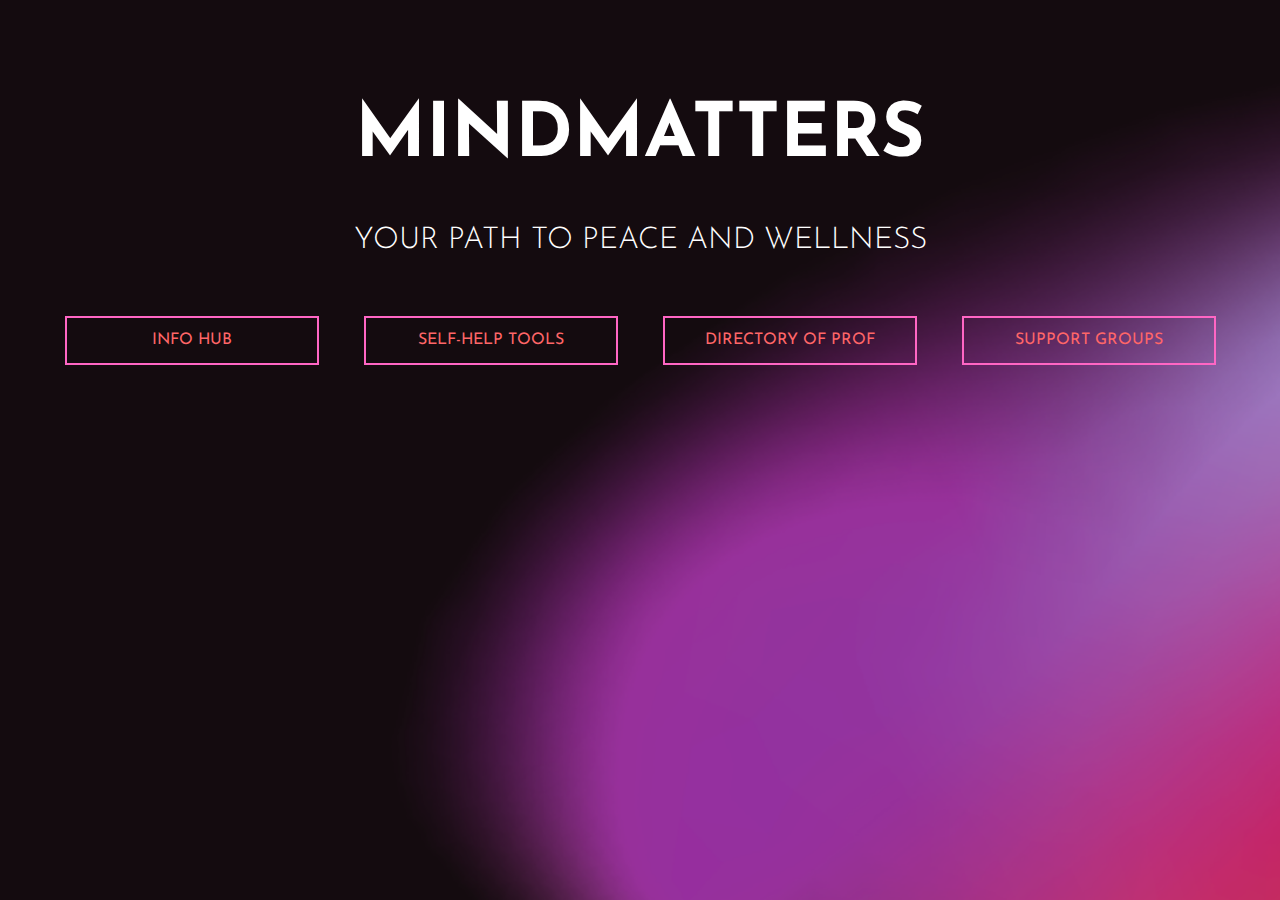
<file: index.html>
<!DOCTYPE html>
<html lang="en">

<head>
    <meta charset="UTF-8">
    <meta name="viewport" content="width=device-width, initial-scale=1.0">
    <link rel="stylesheet" href="app.css">

    <title>Mindmatters</title>
</head>

<body>
    <div class="heading">
        <h1>MINDMATTERS</h1>

        <p>Your Path to Peace and Wellness</p>
    </div>

    <div class="buttons">
        <div class="info">
            <a href="infohub.html"> INFO HUB</a>
        </div>
        <div class=" self">
            <a href="self-help.html">SELF-HELP TOOLS</a>
        </div>
        <div class="dire">
            <a href="directory.html">DIRECTORY OF PROF</a>
        </div>
        <div class="sup">
            <a href="supportgroups.html">SUPPORT GROUPS</a>
        </div>
    </div>
</body>

</html>
</file>
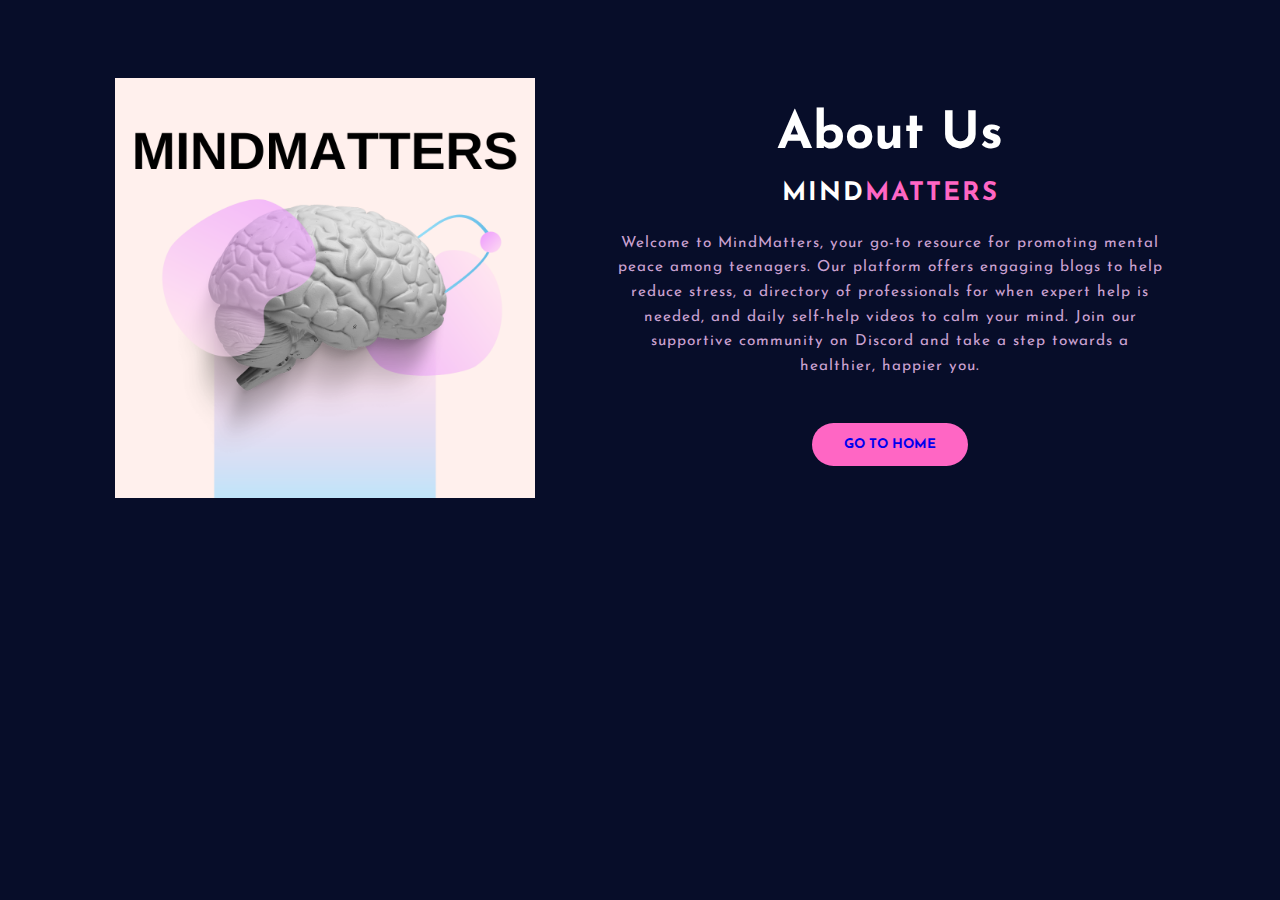
<file: aboutus.html>
<!DOCTYPE html>
<html lang="en">

<head>
    <meta charset="UTF-8">
    <meta name="viewport" content="width=device-width, initial-scale=1.0">
    <link rel="stylesheet" href="aboutus.css">
    <title>Document</title>
</head>

<body>
    <section class="about">
        <div class="main">
            <img src="/img/MINDMATTERS.png" alt="AN IMAGE">
            <div class="about-text">
                <h1>About Us</h1>
                <h5>MIND<span>MATTERS</span></h5>
                <p>Welcome to MindMatters, your go-to resource for promoting mental peace among teenagers. Our platform
                    offers engaging blogs to help reduce stress, a directory of professionals for when expert help is
                    needed, and daily self-help videos to calm your mind. Join our supportive community on Discord and
                    take a step towards a healthier, happier you.
                </p>
                <button type="button"><a href="index.html" class="idk">GO TO HOME</a></button>
            </div>
        </div>
    </section>
</body>

</html>
</file>
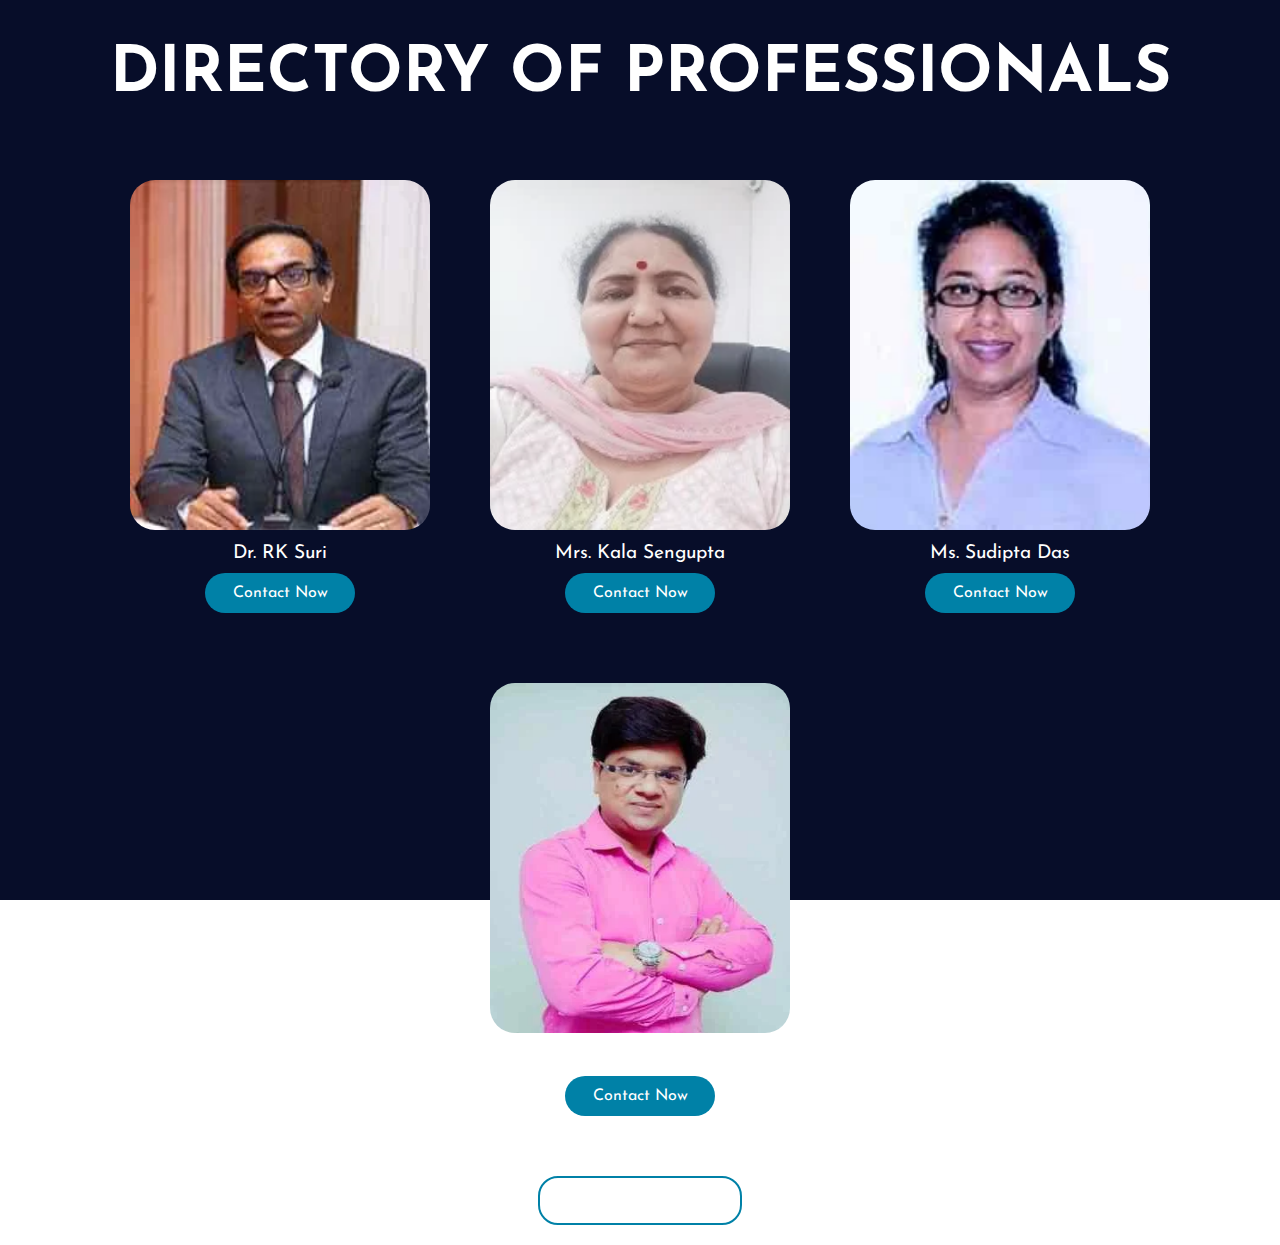
<file: directory.html>
<!DOCTYPE html>
<html lang="en">

<head>
    <meta charset="UTF-8">
    <meta name="viewport" content="width=device-width, initial-scale=1.0">
    <link rel="stylesheet" href="directory.css">
    <title>Directory of Professionals</title>
</head>

<body>
    <div class="heading">
        <h1>DIRECTORY OF PROFESSIONALS</h1>
    </div>
    <div class="container">
        <div class="people" id="first">
            <img src="img/rk suri.webp" class="rk" alt="">
            <p>Dr. RK Suri</p>
            <div class="a">
                <a href="https://www.psychowellnesscenter.com/profile-of-dr-r-k-suri" class="contact"
                    target="_blank">Contact Now</a>
            </div>
        </div>
        <div class="people" id="second">
            <img src="img/kala.webp" alt="">
            <p>Mrs. Kala Sengupta</p>
            <div class="a">
                <a href="https://www.psychowellnesscenter.com/profile-of-mrs-kala-sengupta" class="contact"
                    target="_blank">Contact Now</a>
            </div>
        </div>
        <div class="people" id="third">
            <img src="img/bro.webp" alt="">
            <p>Ms. Sudipta Das</p>
            <div class="a">
                <a href="https://www.psychowellnesscenter.com/profile-of-ms-sudipta-das" class="contact"
                    target="_blank">Contact Now</a>
            </div>
        </div>
        <div class="people" id="fourth">
            <img src="img/kamal.webp" alt="">
            <p>Dr. Kamal Aggarwal</p>
            <div class="a">
                <a href="https://www.psychowellnesscenter.com/profile-of-dr-kamal-agarwal" target="blank"
                    class="contact">Contact Now</a>
            </div>
        </div>
    </div>
    <div class="home">
        <a href="index.html">GO TO HOME</a>
    </div>
</body>

</html>
</file>
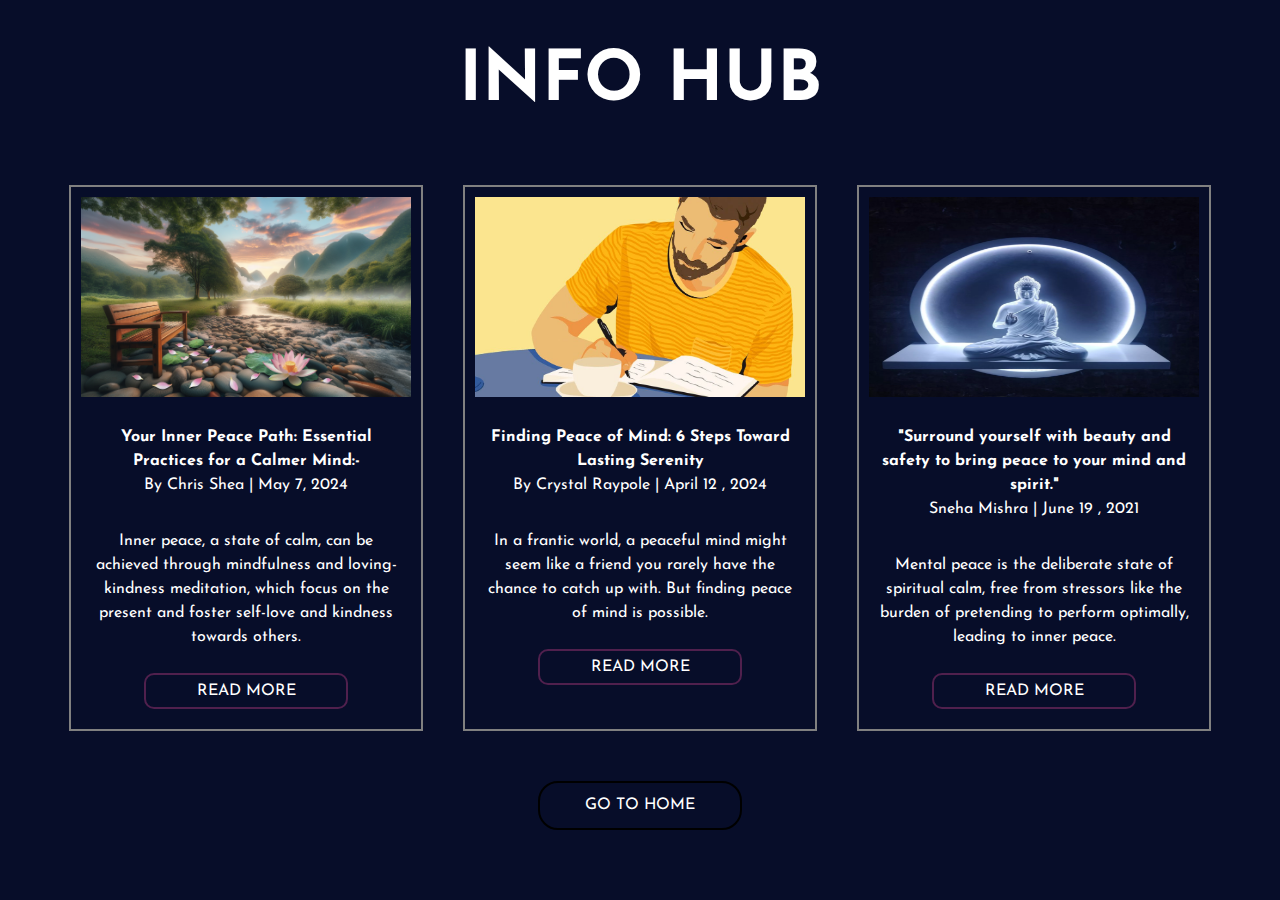
<file: infohub.html>
<!DOCTYPE html>
<html lang="en">

<head>
    <meta charset="UTF-8">
    <meta name="viewport" content="width=device-width, initial-scale=1.0">
    <link rel="stylesheet" href="infohub.css">
    <title>infohub</title>
</head>

<body>
    <div class="heading">
        <h1>INFO HUB</h1>
    </div>

    <div class="content">
        <div class="box blog1">
            <img src="img/blog1 bg.png" alt="">
            <p class="intro1"> <b>Your Inner Peace Path: Essential Practices for a Calmer Mind:-</b> <br> By Chris
                Shea | May 7, 2024</p>
            <p class="blog1content">Inner peace, a state of calm, can be achieved through mindfulness and
                loving-kindness meditation, which focus on the present and foster self-love and kindness towards
                others.</p>
            <div class="ablog1">
                <a href="https://www.lifesjourneyblog.com/your-inner-peace-path-essential-practices-for-a-calmer-mind/"
                    target="_blank">READ MORE</a>
            </div>
        </div>

        <div class="box blog2">
            <img src="img/aalo.jpg" alt="">
            <p class="intro2"><b>Finding Peace of Mind: 6 Steps Toward Lasting Serenity </b><br>By Crystal Raypole |
                April 12 , 2024</p>
            <p class="intro2" id="second">
                In a frantic world, a peaceful mind might seem like a friend you rarely have the chance to catch up
                with. But finding peace of mind is possible.
            </p>
            <div class="ablog2">
                <a href="https://psychcentral.com/blog/how-to-achieve-peace-of-mind" target="_blank">READ MORE</a>
            </div>
        </div>

        <div class="box blog3">
            <img src="img/hm.webp" alt="">
            <div class="heading3">
                <p class="blog3content"><b>"Surround yourself with beauty and safety to bring peace to your mind and
                        spirit."</b> <br> Sneha Mishra | June 19 , 2021</p>
                <p>Mental peace is the deliberate state of spiritual calm, free from stressors like the burden of
                    pretending to perform optimally, leading to inner peace. </p>
                <div class="ablog3">
                    <a href="https://timesofindia.indiatimes.com/readersblog/myblogpower/mental-peace-33931/"
                        target="_blank">READ MORE</a>
                </div>
            </div>
        </div>


    </div>
    <div class="home">
        <a href="index.html" class="hm">GO TO HOME</a>
    </div>
</body>

</html>
</file>
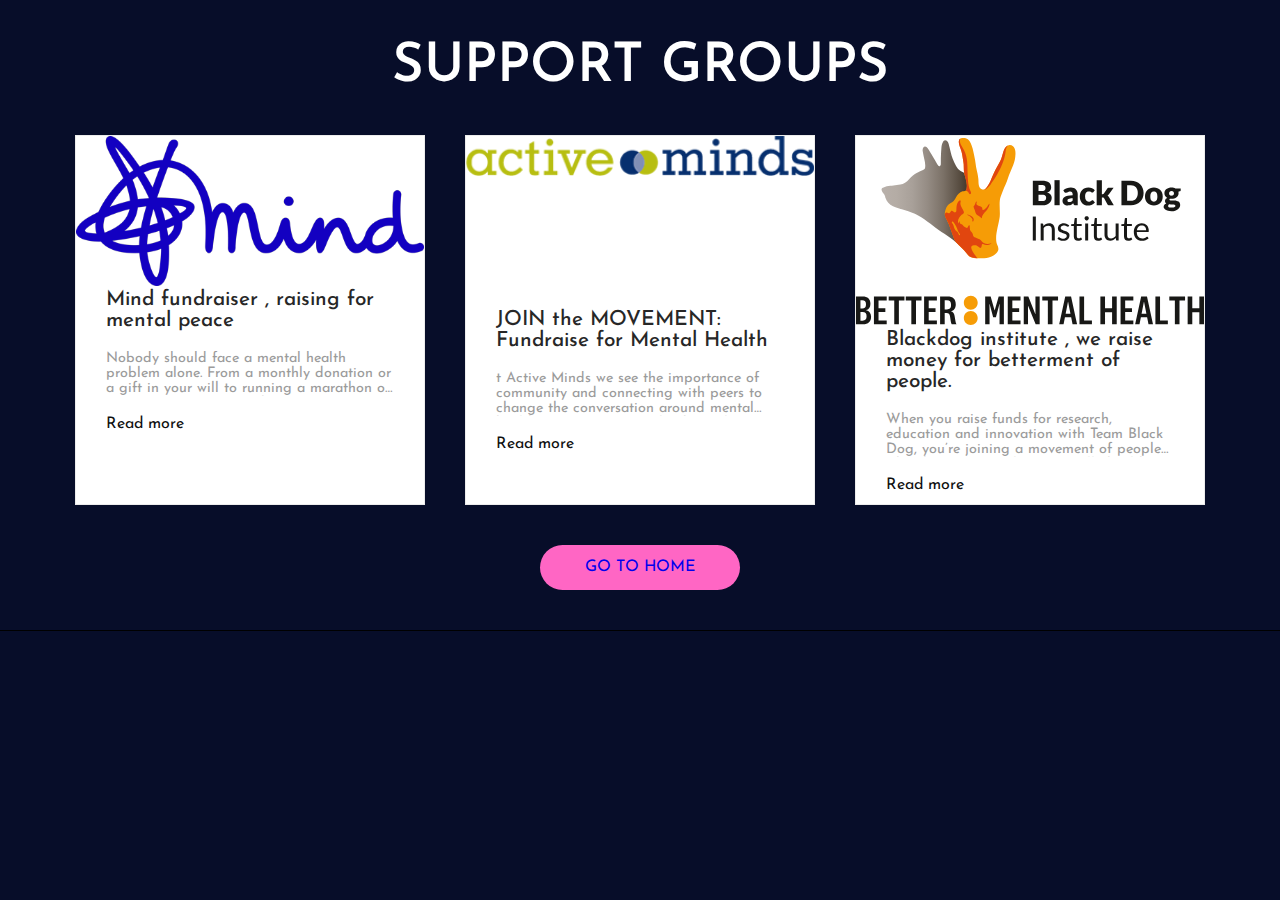
<file: supportgroups.html>
<!DOCTYPE html>
<html lang="en">

<head>
    <meta charset="UTF-8">
    <meta name="viewport" content="width=device-width, initial-scale=1.0">
    <link rel="stylesheet" href="supportgroups.css">
    <title>Document</title>
</head>

<body>
    <section id="blog">
        <div class="blog-heading">
            <!-- <span>My Recent Posts</span> -->
            <h1>SUPPORT GROUPS</h1>
        </div>
        <div class="blog-container">
            <div class="blog-box">
                <div class="blog-img">
                    <img src="img/mind.png" alt="">
                </div>

                <div class="blog-text">
                    <!-- <span>18 July 2021</span> -->
                    <a href="https://www.mind.org.uk/get-involved/donate-or-fundraise/" target="_blank"
                        class="blog-title">Mind fundraiser , raising for mental peace</a>
                    <p>Nobody should face a mental health problem alone. From a monthly donation or a gift in your will
                        to running a marathon or getting your game on, there are so many different ways you can make a
                        difference.</p>
                    <a href="https://www.mind.org.uk/get-involved/donate-or-fundraise/" target="_blank">Read more</a>
                </div>
            </div>

            <div class="blog-box">
                <div class="blog-img">
                    <img src="img/logo-horizontal.webp" alt="">
                </div>

                <div class="blog-text" id="activeminds">
                    <!-- <span>18 July 2021</span> -->
                    <a href="https://www.activeminds.org/get-involved/fundraise/" target="_blank"
                        class="blog-title">JOIN the MOVEMENT:
                        Fundraise for Mental Health</a>
                    <p>t Active Minds we see the importance of community and connecting with peers to change the
                        conversation around mental health. By signing up to fundraise for Active Minds, you are joining
                        us as a committed mental health advocate and spreading this message of hope with your
                        community.​​​​ Our fundraisers make a difference in the way we talk about, care for, and respond
                        to mental health.</p>
                    <a href="https://www.activeminds.org/get-involved/fundraise/" target="_blank" id="second">Read
                        more</a>
                </div>
            </div>

            <div class="blog-box">
                <div class="blog-img">
                    <img src="img/mental.svg" alt="">
                </div>

                <div class="blog-text">
                    <!-- <span>18 July 2021</span> -->
                    <a href="https://www.blackdoginstitute.org.au/get-involved/fundraise/" target="_blank"
                        class="blog-title">Blackdog institute , we raise money for betterment of people. </a>
                    <p class="blackdog">When you raise funds for research, education and innovation with Team Black Dog,
                        you’re joining a
                        movement of people who share a vision for a mentally healthier world.</p>
                    <a href="https://www.blackdoginstitute.org.au/get-involved/fundraise/" target="_blank">Read more</a>
                </div>
            </div>
        </div>

        <div class="btn">
            <a href="index.html" class="home">GO TO HOME</a>
        </div>



    </section>

</body>

</html>
</file>
<file: app.css>
@import url("https://fonts.googleapis.com/css2?family=Josefin+Sans:ital,wght@0,100..700;1,100..700&display=swap");

body {
  margin: 0;
  padding: 0;
  background-image: url(img/Landing\ Page.png);
  background-position: center;
  background-repeat: no-repeat;
  background-attachment: fixed;
  background-size: cover;
  font-family: "Josefin Sans", sans-serif;
}

.heading {
  color: white;
  text-align: center;
  margin-top: 100px;
}

div.heading > h1 {
  font-size: 75px;
}

div.heading > p {
  font-size: 30px;
  font-weight: 300;
  text-transform: uppercase;
}

.buttons {
  text-align: center;
  margin-top: 50px;
}

.buttons > div {
  border: 2px solid #ff66c4;
  height: 45px;
  display: inline-block;
  width: 250px;
  margin: 10px 20px;
  transition: background-color 1s linear, color 1s linear;
}

.buttons a {
  text-decoration: none;
  color: #ff6668;
  display: block;
  line-height: 45px;
}

.buttons > div:hover {
  background-color: #ff66c4;
  border-radius: 20px;
}

.buttons a:hover {
  color: white;
  border-radius: 20px;
}

/* Responsive Styles */
@media (max-width: 1200px) {
  div.heading > h1 {
    font-size: 60px;
  }

  div.heading > p {
    font-size: 25px;
  }

  .buttons > div {
    width: 200px;
  }
}

@media (max-width: 768px) {
  div.heading > h1 {
    font-size: 50px;
  }

  div.heading > p {
    font-size: 20px;
  }

  .buttons > div {
    width: 180px;
    margin: 10px;
  }
}

@media (max-width: 480px) {
  div.heading > h1 {
    font-size: 40px;
  }

  div.heading > p {
    font-size: 18px;
  }

  .buttons > div {
    width: 100%;
    margin: 10px 0;
  }
}
</file>
<file: aboutus.css>
@import url("https://fonts.googleapis.com/css2?family=Josefin+Sans:ital,wght@0,100..700;1,100..700&display=swap");

* {
  margin: 0px;
  padding: 0px;
  box-sizing: border-box;
  font-family: "Josefin Sans", sans-serif;
}

body {
  margin: 0px;
  padding: 0px;
  background-image: url(img/info\ hub\ bg.png);
  background-position: center;
  background-repeat: no-repeat;
  background-attachment: fixed;
  background-size: cover;
}

.about {
  width: 100%;
  padding: 78px 0px;
  background-color: #070d29;
}

.about img {
  height: auto;
  width: 100%;
  max-width: 420px;
}

.about-text {
  width: 100%;
  max-width: 550px;
}

.main {
  width: 100%;
  max-width: 1130px;
  margin: 0 auto;
  display: flex;
  align-items: center;
  justify-content: space-around;
  flex-wrap: wrap;
  text-align: center;
}

.about-text h1 {
  color: white;
  font-size: 4vw;
  text-transform: capitalize;
  margin-bottom: 20px;
}

.about-text h5 {
  color: white;
  font-size: 2vw;
  text-transform: capitalize;
  margin-bottom: 25px;
  letter-spacing: 2px;
}

span {
  color: #ff66c4;
}

.about-text p {
  color: #fcfc;
  letter-spacing: 1px;
  line-height: 1.6;
  font-size: 1.2vw;
  margin-bottom: 45px;
}

button {
  background: #ff66c4;
  color: white;
  text-decoration: none;
  border: 2px solid transparent;
  font-weight: bold;
  padding: 13px 30px;
  border-radius: 30px;
  transition: 0.4s;
}

button:hover {
  background: transparent;
  border: 2px solid #ff66c4;
}

.idk {
  text-decoration: none;
}

/* Media Queries */
@media (max-width: 768px) {
  .about-text h1 {
    font-size: 6vw;
  }

  .about-text h5 {
    font-size: 4vw;
  }

  .about-text p {
    font-size: 3vw;
  }

  button {
    padding: 10px 20px;
  }
}

@media (max-width: 480px) {
  .main {
    flex-direction: column;
  }

  .about img {
    max-width: 80%;
  }

  .about-text {
    max-width: 90%;
  }
}
</file>
<file: directory.css>
@import url("https://fonts.googleapis.com/css2?family=Josefin+Sans:ital,wght@0,100..700;1,100..700&display=swap");

body {
  margin: 0px;
  padding: 0px;
  background-image: url(img/info\ hub\ bg.png);
  background-position: center;
  background-repeat: no-repeat;
  background-attachment: fixed;
  background-size: cover;
  font-family: "Josefin Sans", sans-serif;
  color: white;
}

.heading {
  color: white;
  font-size: 2rem; /* Use relative units for better scaling */
  text-align: center;
  margin: 20px 0;
}

.people {
  width: 100%;
  max-width: 300px; /* Ensure it doesn't exceed this width */
  margin: 20px auto; /* Center-align for small screens */
  padding: 10px;
  border-radius: 20px;
  text-align: center;
}

.people img {
  width: 100%;
  height: 350px;
  border-radius: 25px;
}

.people p {
  font-size: 1.2rem;
  margin: 10px 0;
}

.a {
  width: 150px;
  height: 40px;
  background-color: #0081a7;
  margin: 10px auto;
  text-align: center;
  line-height: 40px;
  border-radius: 40px;
}

.a a {
  text-decoration: none;
  color: white;
}

.a:hover {
  background-color: #00afb9;
  transition: ease-out 0.5s;
}

.home {
  height: 45px;
  width: 200px;
  text-align: center;
  border: 2px solid #0081a7;
  margin: 20px auto;
  border-radius: 20px;
}

.home a {
  text-decoration: none;
  color: white;
  line-height: 45px;
}

.home:hover {
  background-color: #0081a7;
  transition: linear 1s;
}

@media (min-width: 768px) {
  .container {
    display: flex;
    flex-wrap: wrap;
    justify-content: center;
  }

  .people {
    margin: 20px;
  }
}
</file>
<file: infohub.css>
@import url("https://fonts.googleapis.com/css2?family=Josefin+Sans:ital,wght@0,100..700;1,100..700&display=swap");

body {
  margin: 0;
  padding: 0;
  background-image: url(img/info\ hub\ bg.png);
  background-position: center;
  background-repeat: no-repeat;
  background-attachment: fixed;
  background-size: cover;
  font-family: "Josefin Sans", sans-serif;
}

.heading {
  font-family: "Josefin Sans", sans-serif;
  font-size: 35px;
  text-align: center;
  color: white;
}

.content {
  color: white;
  margin: 0 auto;
  display: flex;
  flex-wrap: wrap;
  justify-content: center;
}

.box {
  height: auto;
  width: 90%;
  max-width: 330px;
  margin: 20px;
  border: 2px solid gray;
  padding: 10px;
}

.box img {
  width: 100%;
  height: 200px;
}

.box p {
  padding: 8px;
  text-align: center;
  line-height: 1.5;
}

.ablog1,
.ablog2,
.ablog3 {
  border: 2px solid #50204d;
  text-align: center;
  border-radius: 10px;
  width: 200px;
  height: 32px;
  line-height: 32px;
  margin: 10px auto;
}

.ablog1 a,
.ablog2 a,
.ablog3 a {
  text-decoration: none;
  color: white;
}

.ablog1:hover,
.ablog2:hover,
.ablog3:hover {
  background-color: #50204d;
  transition: linear 0.5s;
  border-radius: 20px;
}

.home {
  width: 200px;
  height: 45px;
  border: 2px solid #000;
  border-radius: 20px;
  text-align: center;
  margin: 30px auto;
}

.home a {
  text-align: center;
  line-height: 45px;
  text-decoration: none;
  color: white;
}

.home:hover {
  background-color: #ff66c4;
  border-radius: 20px;
  transition: linear 1s;
  color: white;
}

/* Media Queries */
@media (max-width: 768px) {
  .box {
    width: 80%;
  }
}

@media (max-width: 480px) {
  .heading {
    font-size: 28px;
  }

  .box {
    width: 100%;
  }

  .ablog1,
  .ablog2,
  .ablog3 {
    width: 90%;
  }

  .home {
    width: 90%;
  }
}
</file>
<file: supportgroups.css>
@import url("https://fonts.googleapis.com/css2?family=Josefin+Sans:ital,wght@0,100..700;1,100..700&display=swap");
* {
  margin: 0px;
  padding: 0px;
  box-sizing: border-box;
  font-family: "Josefin Sans", sans-serif;
}

a {
  text-decoration: none;
}

ul {
  list-style: none;
}
body {
  margin: 0px;
  padding: 0px;
  background-image: url(img/info\ hub\ bg.png);
  background-position: center;
  background-repeat: no-repeat;
  background-attachment: fixed;
  background-size: cover;
}
#blog {
  display: flex;
  justify-content: center;
  align-items: center;
  flex-direction: column;
  padding: 40px;
  border-bottom: 1px solid black;
}

.blog-heading {
  display: flex;
  justify-content: center;
  align-items: center;
  flex-direction: column;
}

.blog-heading span {
  color: #f33c3c;
}

.blog-heading h1 {
  font-size: 3.4rem;
  color: white;
  font-weight: 600;
}

.blog-container {
  display: flex;
  justify-content: center;
  align-items: center;
  margin: 20px 0px;
  flex-wrap: wrap;
}

.blog-box {
  width: 350px;
  background-color: #ffffff;
  border: 1px solid #ececec;
  margin: 20px;
  height: 370px;
}

.blog-img {
  width: 100%;
  height: auto;
}

.blog-img img {
  width: 100%;
  height: 100%;
  object-fit: cover;
  object-position: center;
}

.blog-text {
  padding: 30px;
  display: flex;
  flex-direction: column;
}

.blog-text span {
  color: #f33c3c;
  font-size: 0.9rem;
}
.blog-text .blog-title {
  font-size: 1.3rem;
  font-weight: 500;
  color: #272727;
  margin-top: -31px;
}

.second-text .blog-title {
  font-size: 1.3rem;
  font-weight: 500;
  color: #272727;
  margin-top: -31px;
}
.blog-text .blog-title:hover {
  color: #f33c3c;
  transition: all ease 0.3s;
}

.blog-text p {
  color: #9b9b9b;
  font-size: 0.9rem;
  display: -webkit-box;
  -webkit-line-clamp: 3;
  -webkit-box-orient: vertical;
  overflow: hidden;
  text-overflow: ellipsis;
  margin: 20px 0px;
}

.blog-text a {
  color: #0f0f0f;
}

.blog-text a:hover {
  color: #f33c3c;
  transition: all ease 0.3s;
}

#activeminds {
  height: 370px;
}

#activeminds span {
  margin-top: 40px;
}

.btn {
  height: 45px;
  width: 200px;
  background-color: #ff66c4;
  text-align: center;
  line-height: 45px;
  border-radius: 24px;
}

.btn:hover {
  background-color: #be3d8d;
  color: white;
  transition: 1s;
}

.btn a:hover {
  color: white;
  transition: 1;
}

#activeminds {
  margin-top: 130px;
}
</file>
